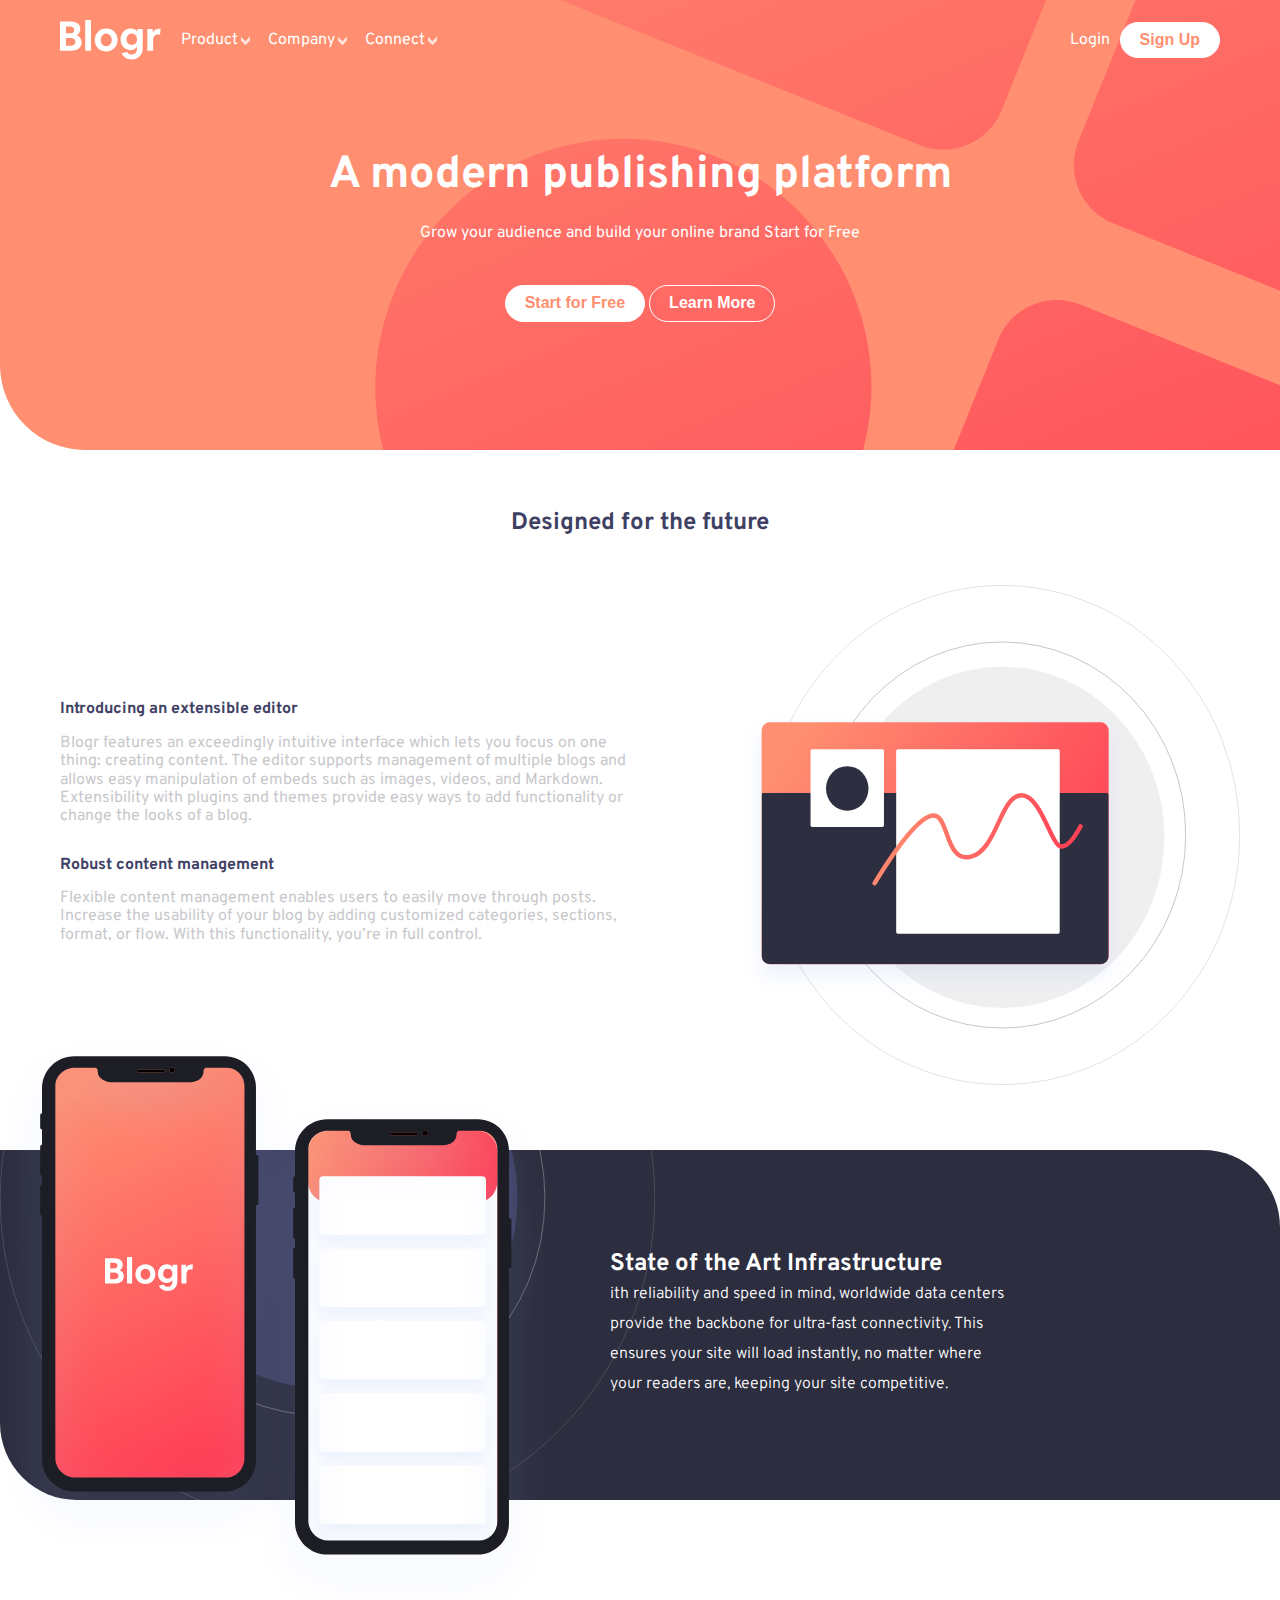
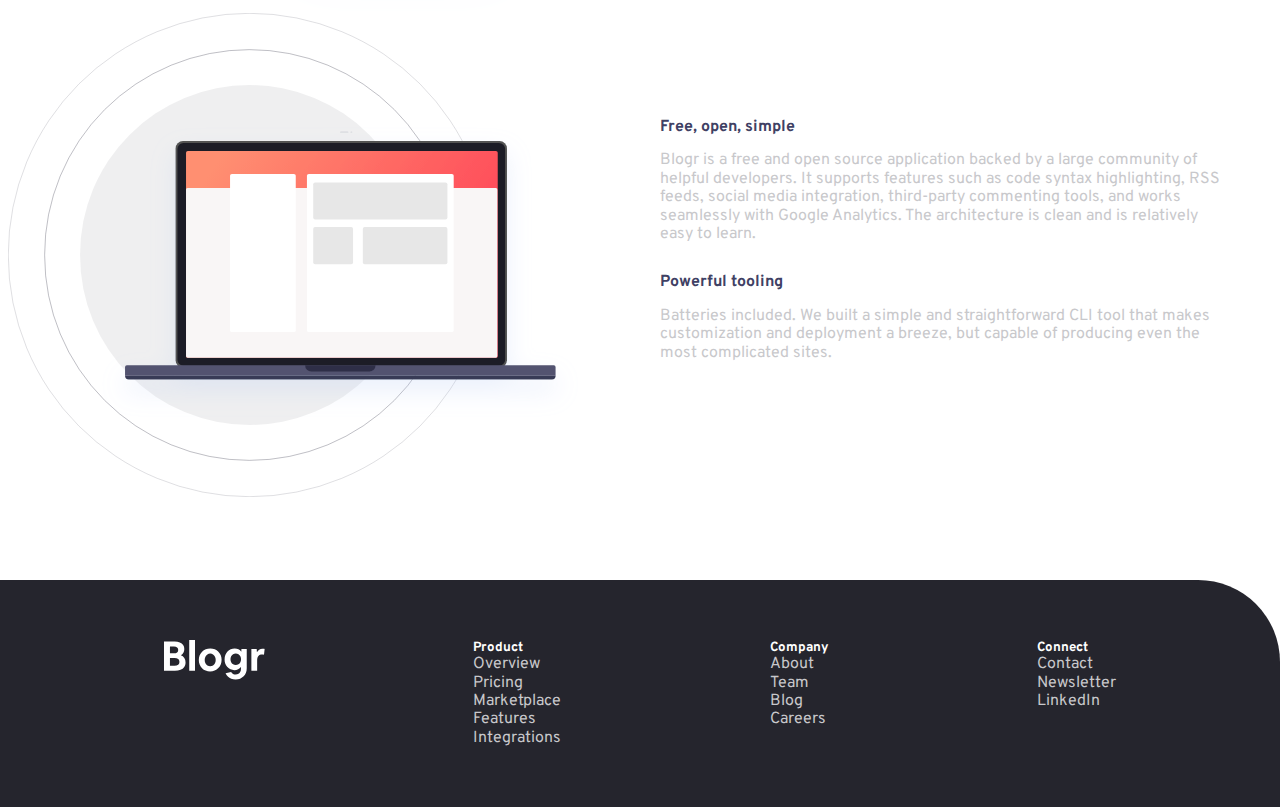
<file: index.html>
<!DOCTYPE html>
<html lang="en">
<head>
    <meta charset="UTF-8">
    <meta name="viewport" content="width=device-width, initial-scale=1.0">
    <title>Document</title>
    <link rel="preconnect" href="https://fonts.googleapis.com">
    <link rel="preconnect" href="https://fonts.gstatic.com" crossorigin>
    <link href="https://fonts.googleapis.com/css2?family=Overpass:ital,wght@0,100..900;1,100..900&display=swap" rel="stylesheet">    
    <link rel="stylesheet" href="css/website.css">
    <link rel="stylesheet" href="css/normalize.css">

</head>
<body>
    <div class="page-header">
        <nav>
            <img src="images/logo.svg" alt="">
            <div>
                <ul class="nav">
                    <li><a href="#">Product </a>
                    <ul class="dropdown-menu">
                        <li><a href="#"> Overview </a></li>
                        <li><a href="#"> Pricing </a></li>
                        <li><a href="#"> Marketplace </a></li>
                        <li><a href="#"> Features </a></li>
                        <li><a href="#"> Integrations </a></li>
                    </ul></li>
                    <li><a href="#"> Company </a>
                    <ul class="dropdown-menu">
                        <li><a href="#"> About </a></li>
                        <li><a href="#"> Team </a></li>
                        <li><a href="#"> Blog</a></li>
                        <li><a href="#">Careers </a></li>
                    </ul></li>
                    <li><a href="#"> Connect </a>
                    <ul class="dropdown-menu">
                        <li><a href="#"> Connect </a></li>
                        <li><a href="#"> Newsletter </a></li>
                        <li><a href="#"> LinkedIn </a></li>
                    </ul></li>
                </ul>
                <div>
                    <span>Login</span>
                    <button>Sign Up</button>
                </div>
            </div>
            <span class="svg">
                <svg onclick="toggleActivClass(this)"  xmlns="http://www.w3.org/2000/svg" width="24" height="11"><g fill="white" fill-rule="evenodd"><path d="M0 0h24v1H0zM0 5h24v1H0zM0 10h24v1H0z"/></g></svg>
                <svg onclick="toggleActivClass(this)" class="activ"  xmlns="http://www.w3.org/2000/svg" width="18" height="19"><g fill="white" fill-rule="evenodd"><path d="M.868.661l16.97 16.97-.706.708L.162 1.369z"/><path d="M.161 17.632L17.131.662l.708.706-16.97 16.97z"/></g></svg>
            </span>
        </nav>
        <div class="part_tow">
            <h1>A modern publishing platform</h1>
            <p>Grow your audience and build your online brand Start for Free </p>
            <div class="button">
                <button >Start for Free</button>
                <button class="active"> Learn More </button>
            </div>
        </div>
    </div>
    <section class="section_2">
        <h2>Designed for the future</h2>
        <div class="part-tow">
            <div class="one">
                <h4> Introducing an extensible editor </h4>
                <p>Blogr features an exceedingly intuitive interface which lets you focus on one thing: creating content. The editor supports management of multiple blogs and allows easy manipulation of embeds such as images, videos, and Markdown. Extensibility with plugins and themes provide easy ways to add functionality or change the looks of a blog. </p>
                <h4>Robust content management</h4>
                <p> Flexible content management enables users to easily move through posts. Increase the usability of your blog by adding customized categories, sections, format, or flow. With this functionality, you’re in full control.</p>
            </div>
            <div class="tow">
               <img src="images/illustration-editor-desktop.svg" alt="">
            </div>
        </div>
    </section>
    <section class="section_3">
        <img src="images/illustration-phones.svg" alt="">
        <div class="tow">
            <h2>State of the Art Infrastructure </h2>
            <p>ith reliability and speed in mind, worldwide data centers provide the backbone for ultra-fast connectivity. This ensures your site will load instantly, no matter where your readers are, keeping your site competitive.</p>
        </div>
    </section>
    <section class="section_4">
        <img src="images/illustration-laptop-desktop.svg" alt="">
        <div class="one">
            <h4> Free, open, simple</h4>
            <p>Blogr is a free and open source application backed by a large community of helpful developers. It supports features such as code syntax highlighting, RSS feeds, social media integration, third-party commenting tools, and works seamlessly with Google Analytics. The architecture is clean and is relatively easy to learn.</p>
            <h4> Powerful tooling</h4>
            <p>Batteries included. We built a simple and straightforward CLI tool that makes customization and deployment a breeze, but capable of producing even the most complicated sites.</p>
        </div>
    </section>
    <footer>
  
        <svg xmlns="http://www.w3.org/2000/svg" width="101" height="40"><path d="M0 30.803V1.486h10.653c1.982 0 3.695.31 5.14.93 1.446.619 2.56 1.5 3.345 2.642.785 1.142 1.177 2.484 1.177 4.026 0 1.404-.303 2.636-.909 3.695a6.48 6.48 0 01-2.56 2.498c1.487.578 2.643 1.494 3.469 2.746.826 1.253 1.239 2.732 1.239 4.439 0 1.707-.44 3.18-1.322 4.418-.88 1.239-2.12 2.202-3.716 2.89-1.596.688-3.482 1.033-5.657 1.033H0zM5.946 6.565v6.73h4.046c1.35 0 2.388-.282 3.118-.846.73-.564 1.094-1.397 1.094-2.498 0-1.101-.365-1.94-1.094-2.519-.73-.578-1.769-.867-3.118-.867H5.946zm0 19.159h4.624c1.542 0 2.732-.33 3.572-.991.84-.66 1.26-1.61 1.26-2.85 0-1.238-.42-2.188-1.26-2.848-.84-.66-2.03-.991-3.572-.991H5.946v7.68zm19.282 5.079V0h5.781v30.803h-5.78zm20.893.619c-1.624 0-3.124-.29-4.5-.867a10.94 10.94 0 01-3.593-2.416 10.96 10.96 0 01-2.374-3.654c-.564-1.404-.846-2.931-.846-4.583 0-1.652.289-3.173.867-4.563a11.354 11.354 0 012.415-3.654 10.96 10.96 0 013.634-2.436c1.39-.578 2.91-.867 4.562-.867 1.625 0 3.125.289 4.501.867a10.94 10.94 0 013.592 2.416 11.01 11.01 0 012.375 3.633c.564 1.39.846 2.911.846 4.563 0 1.651-.289 3.179-.867 4.583a11.297 11.297 0 01-2.416 3.675 10.96 10.96 0 01-3.633 2.436c-1.39.578-2.911.867-4.563.867zm.083-5.203c1.046 0 1.982-.275 2.808-.825.825-.551 1.48-1.301 1.96-2.25.483-.95.723-2.03.723-3.242 0-1.211-.24-2.292-.722-3.241-.482-.95-1.136-1.7-1.961-2.25-.826-.551-1.762-.826-2.808-.826-1.046 0-1.982.275-2.808.825-.826.55-1.48 1.301-1.961 2.25-.482.95-.723 2.03-.723 3.242 0 1.211.241 2.292.723 3.241.482.95 1.135 1.7 1.961 2.25.826.551 1.762.826 2.808.826zm24.155 3.964a9.13 9.13 0 01-3.86-.826 9.492 9.492 0 01-3.118-2.291c-.881-.977-1.57-2.12-2.065-3.427-.495-1.308-.743-2.719-.743-4.233 0-1.569.255-3.02.764-4.356a10.614 10.614 0 012.147-3.489 10.174 10.174 0 013.22-2.333c1.225-.564 2.554-.846 3.985-.846 1.404 0 2.67.282 3.799.846a7.402 7.402 0 012.807 2.457l.124-2.684h5.327v19.2c0 1.68-.269 3.207-.805 4.584-.537 1.376-1.301 2.56-2.292 3.55a10.231 10.231 0 01-3.53 2.292c-1.363.537-2.87.805-4.522.805-1.624 0-3.083-.254-4.376-.764a10.468 10.468 0 01-3.386-2.126 10.035 10.035 0 01-2.271-3.18L67.097 32a5.452 5.452 0 001.92 1.879c.784.454 1.672.681 2.663.681 1.074 0 2.003-.24 2.787-.723.785-.481 1.397-1.156 1.838-2.023.44-.867.66-1.879.66-3.035v-1.775a7.793 7.793 0 01-2.828 2.333c-1.143.564-2.402.846-3.778.846zm1.404-5.12c1.018 0 1.92-.254 2.704-.764a5.556 5.556 0 001.879-2.064c.468-.867.702-1.851.702-2.952 0-1.102-.234-2.086-.702-2.953a5.556 5.556 0 00-1.879-2.064c-.784-.51-1.686-.764-2.704-.764-1.019 0-1.92.255-2.705.764a5.556 5.556 0 00-1.879 2.064c-.468.867-.702 1.851-.702 2.953 0 1.1.234 2.085.702 2.952a5.556 5.556 0 001.88 2.064c.784.51 1.685.764 2.704.764zm15.607 5.74V9h5.327l.206 3.304c.55-1.157 1.294-2.044 2.23-2.664.936-.62 2.037-.929 3.303-.929.386 0 .77.035 1.156.103.386.07.73.159 1.033.269l-.62 5.698a4.361 4.361 0 00-.929-.227 7.495 7.495 0 00-.97-.062c-1.597 0-2.822.489-3.675 1.466-.853.977-1.28 2.36-1.28 4.15v10.694h-5.78z" fill="#FFF" fill-rule="nonzero"/></svg>
        <nav>
            <h5> Product</h5>
            <ul>
                <li><a href="#">Overview </a></li>
                <li><a href="#"> Pricing </a></li>
                <li><a href="#"> Marketplace </a></li>
                <li><a href="#"> Features </a></li>
                <li><a href="#"> Integrations </a></li>
            </ul>
        </nav>
        <nav>
            <h5> Company </h5>
            <ul>
                <li><a href="#"> About </a></li>
                <li><a href="#"> Team </a></li>
                <li><a href="#"> Blog </a></li>
                <li><a href="#"> Careers</a></li>
            </ul>
        </nav>
        <nav>
            <h5>Connect </h5>
            <ul>
                <li><a href="#"> Contact </a></li>
                <li><a href="#"> Newsletter </a></li>
                <li><a href="#"> LinkedIn</a></li>
            </ul>
        </nav>
    </footer>
<script src="js/script.js">
</script>
</body>
</html>
</file>
<file: css/website.css>
button {
  background-color: hsl(0, 0%, 100%);
  color: hsl(13, 100%, 72%);
  border-radius: 20px;
  padding: 8px 19px;
  border: none;
  cursor: pointer;
  font-weight: 600;
  transition: 0.5s;
  border: 1px solid white;
  font-size: 11px;
}
button:hover {
  background-color: hsl(355, 100%, 74%);
  color: hsl(0, 0%, 100%);
}
button.active {
  background-color: transparent;
  color: hsl(0, 0%, 100%);
}
button.active:hover {
  background-color: hsl(0, 0%, 100%);
  color: hsl(13, 100%, 72%);
}

ul {
  list-style: none;
}

a {
  text-decoration: none;
}

* {
  box-sizing: border-box;
  margin: 0;
  padding: 0;
}

body {
  font-family: "Overpass", sans-serif;
  font-weight: 400, 500, 700;
  overflow-x: hidden;
}

.page-header nav {
  height: 80px;
  display: flex;
  justify-content: space-between;
  align-items: center;
}
@media (max-width: 767px) {
  .page-header nav {
    padding: 30px;
  }
}
.page-header nav div {
  flex: 1;
  height: 100%;
  display: flex;
  justify-content: space-between;
  align-items: center;
}
@media (max-width: 767px) {
  .page-header nav div {
    display: none;
  }
  .page-header nav div.activ {
    display: block;
    position: absolute;
    top: 80px;
    left: 0;
    width: 100%;
    height: 100%;
    margin: auto;
    background-color: hsl(0, 0%, 100%);
    border-radius: 4px;
  }
}
.page-header nav div ul.nav {
  display: flex;
  height: 100%;
  align-items: center;
  padding-left: 20px;
  gap: 30px;
  flex: 1;
}
@media (max-width: 767px) {
  .page-header nav div ul.nav {
    flex-direction: column;
    height: 50%;
    padding: 20px;
    left: 73px;
  }
}
.page-header nav div ul.nav > li {
  position: relative;
}
.page-header nav div ul.nav > li.activ > .dropdown-menu {
  display: block;
}
.page-header nav div ul.nav > li.activ li::after {
  -webkit-transform: rotateX(180deg);
  -moz-transform: rotateX(180deg);
  -ms-transform: rotateX(180deg);
  transform: rotateX(180deg);
}
@media (max-width: 767px) {
  .page-header nav div ul.nav > li {
    text-align: center;
    height: 20Px;
    width: 100%;
  }
}
.page-header nav div ul.nav > li a {
  color: hsl(0, 0%, 100%);
}
@media (max-width: 767px) {
  .page-header nav div ul.nav > li a {
    color: hsl(237, 23%, 32%);
  }
}
.page-header nav div ul.nav > li::after {
  content: "";
  position: absolute;
  top: 28%;
  right: -12px;
  width: 9px;
  height: 10px;
  background-image: url("../images/icon-arrow-light.svg");
  background-position: center;
  background-size: cover;
  background-image: url("../images/icon-arrow-light.svg");
}
@media (max-width: 767px) {
  .page-header nav div ul.nav > li::after {
    background-image: url("../images/icon-arrow-dark.svg");
    right: 164px;
  }
}
.page-header nav div ul.nav > li ul.dropdown-menu {
  position: absolute;
  top: 23px;
  display: block;
  background-color: hsl(0, 0%, 100%);
  padding: 10px auto;
  border-radius: 4px;
  width: fit-content;
  height: fit-content;
  padding: 15Px;
  min-width: 161px;
  display: none;
}
@media (max-width: 767px) {
  .page-header nav div ul.nav > li ul.dropdown-menu {
    position: relative;
    background-color: hsl(240, 2%, 79%);
    width: 90%;
    margin: auto;
    z-index: 55;
    top: 10px;
  }
}
.page-header nav div ul.nav > li ul.dropdown-menu li {
  text-align: left;
}
@media (max-width: 767px) {
  .page-header nav div ul.nav > li ul.dropdown-menu li {
    text-align: center;
    padding: 10px;
  }
}
.page-header nav div ul.nav > li ul.dropdown-menu li a {
  color: hsl(240, 10%, 16%);
  font-weight: 400;
}
@media (max-width: 767px) {
  .page-header nav div ul.nav > li ul.dropdown-menu li a {
    color: hsl(237, 23%, 32%);
  }
}
.page-header nav div ul.nav > li ul.dropdown-menu li a:hover {
  font-weight: 700;
}
.page-header nav div div {
  display: flex;
  justify-content: flex-end;
  gap: 10px;
}
.page-header nav div div span {
  color: hsl(0, 0%, 100%);
  cursor: pointer;
}
@media (max-width: 767px) {
  .page-header nav div div span {
    color: hsl(237, 23%, 32%);
  }
}
@media (max-width: 767px) {
  .page-header nav div div {
    flex-direction: column;
    justify-content: flex-start;
  }
}
.page-header nav .svg {
  display: none;
}
@media (max-width: 767px) {
  .page-header nav .svg {
    display: block;
  }
}
.page-header nav .svg svg.activ {
  display: none;
}
.page-header .part_tow {
  text-align: center;
  color: hsl(0, 0%, 100%);
  align-items: center;
  display: flex;
  flex-direction: column;
  flex: 1;
  padding: 40px 0;
}
.page-header .part_tow h1 {
  font-size: 45Px;
  margin-bottom: 22px;
}
@media (max-width: 480px) {
  .page-header .part_tow h1 {
    font-size: 32px;
  }
}
@media (max-width: 767px) {
  .page-header .part_tow h1 {
    font-size: 53px;
  }
}
.page-header .part_tow p {
  margin-bottom: 43px;
}
.page-header .part_tow .button:nth-child(2) {
  margin-left: 20px;
}
.page-header {
  background-color: hsl(13, 100%, 72%);
  padding: 0 60px;
  display: flex;
  height: 450px;
  flex-direction: column;
  background-image: url("../images/bg-pattern-intro-desktop.svg");
  background-size: 2000px;
  background-position: left;
  border-bottom-left-radius: 85px;
}
@media (max-width: 480px) {
  .page-header {
    background-image: url("../images/bg-pattern-intro-mobile.svg");
    background-position: center;
    background-size: 1000px;
    padding: 0 30px;
  }
}
@media (max-width: 767px) {
  .page-header {
    background-image: url("../images/bg-pattern-intro-mobile.svg");
    background-position: center;
    height: fit-content;
  }
}

.section_2 {
  display: flex;
  flex-direction: column;
  justify-content: space-between;
  padding: 60px;
  height: 700px;
}
@media (max-width: 480px) {
  .section_2 {
    padding: 30px;
  }
}
@media (max-width: 767px) {
  .section_2 {
    height: fit-content;
    text-align: center;
  }
}
.section_2 h2 {
  color: hsl(237, 23%, 32%);
  text-align: center;
}
@media (max-width: 480px) {
  .section_2 h2 {
    font-size: 23px;
  }
}
@media (max-width: 767px) {
  .section_2 h2 {
    font-size: 38px;
  }
}
.section_2 .part-tow {
  display: flex;
  align-items: center;
  justify-content: space-between;
}
@media (max-width: 480px) {
  .section_2 .part-tow {
    margin-top: 50px;
    text-align: center;
    margin-bottom: 121px;
  }
}
@media (max-width: 767px) {
  .section_2 .part-tow {
    flex-direction: column-reverse;
    margin-top: 60px;
    text-align: center;
  }
}
.section_2 .part-tow .one {
  flex-basis: 50%;
}
@media (max-width: 480px) {
  .section_2 .part-tow .one {
    margin-top: 50px;
  }
}
@media (max-width: 767px) {
  .section_2 .part-tow .one {
    margin-top: 40px;
    margin-bottom: 80px;
  }
}
.section_2 .part-tow .one h4 {
  color: hsl(237, 23%, 32%);
  margin-bottom: 15px;
}
@media (max-width: 480px) {
  .section_2 .part-tow .one h4 {
    font-size: 23px;
  }
}
.section_2 .part-tow .one p {
  margin-bottom: 30px;
  color: hsl(240, 2%, 79%);
}
@media (max-width: 480px) {
  .section_2 .part-tow .one p {
    font-size: 14px;
  }
}
.section_2 .part-tow .tow {
  position: relative;
  margin: 0;
  transform: translateX(20px);
}
.section_2 .part-tow .tow img {
  width: 500px;
  height: 500px;
}
@media (max-width: 480px) {
  .section_2 .part-tow .tow img {
    width: 400Px;
    height: 400px;
  }
}

.section_3 {
  display: flex;
  align-items: center;
  background-color: hsl(237, 17%, 21%);
  height: 350Px;
  border-radius: 0px 77px 0 77px;
  background-image: url("../images/bg-pattern-circles.svg");
  background-position: left;
  background-size: cover;
  background-size: 655px;
  background-repeat: no-repeat;
  background-position-y: -281px;
  margin-bottom: 30px;
  position: relative;
}
@media (max-width: 480px) {
  .section_3 {
    padding: 30px;
  }
}
@media (max-width: 767px) {
  .section_3 {
    flex-direction: column;
    height: fit-content;
    text-align: center;
  }
}
.section_3 .tow {
  margin-left: 58px;
}
@media (max-width: 480px) {
  .section_3 .tow {
    margin-top: -100Px;
    padding-bottom: 79px;
  }
}
@media (max-width: 767px) {
  .section_3 .tow {
    margin-top: -100Px;
    padding-bottom: 79px;
    margin-left: 0px;
  }
}
.section_3 .tow h2 {
  color: hsl(0, 0%, 100%);
}
@media (max-width: 480px) {
  .section_3 .tow h2 {
    font-weight: 500;
    font-size: 43px;
  }
}
@media (max-width: 375px) {
  .section_3 .tow h2 {
    font-size: 36px;
  }
}
@media (max-width: 767px) {
  .section_3 .tow h2 {
    font-size: 47px;
  }
}
.section_3 .tow p {
  color: hsl(0, 0%, 100%);
  max-width: 400px;
  font-weight: 300;
  line-height: 30px;
}
@media (max-width: 480px) {
  .section_3 .tow p {
    margin: auto;
    font-size: 16px;
    margin-top: 20px;
  }
}
@media (max-width: 767px) {
  .section_3 .tow p {
    max-width: 85%;
    margin: 30px auto auto;
  }
}
@media (max-width: 767px) {
  .section_3 img {
    transform: translateY(-150px);
    width: 400px;
    height: 400Px;
  }
}

.section_4 {
  padding: 60px;
  display: flex;
  align-items: center;
  height: 650px;
}
@media (max-width: 480px) {
  .section_4 {
    padding: 30px;
  }
}
@media (max-width: 767px) {
  .section_4 {
    flex-direction: column;
    height: fit-content;
    text-align: center;
  }
}
.section_4 img {
  width: 600px;
  transform: translateX(-52px);
}
.section_4 .one {
  flex-basis: 50%;
}
@media (max-width: 480px) {
  .section_4 .one {
    margin-top: 30px;
  }
}
.section_4 .one h4 {
  color: hsl(237, 23%, 32%);
  margin-bottom: 15px;
}
@media (max-width: 480px) {
  .section_4 .one h4 {
    font-size: 23px;
  }
}
.section_4 .one p {
  color: hsl(240, 2%, 79%);
  margin-bottom: 30px;
}
@media (max-width: 480px) {
  .section_4 .one p {
    font-size: 14px;
  }
}

footer {
  display: flex !important;
  padding: 60px;
  background-color: hsl(240, 10%, 16%);
  justify-content: space-around;
  border-top-right-radius: 82px;
}
@media (max-width: 480px) {
  footer {
    flex-direction: column;
    text-align: center;
    padding: 30px;
  }
  footer svg {
    margin: auto;
    margin-bottom: 30px;
  }
  footer nav ul {
    margin-bottom: 30px;
  }
}
footer nav h5 {
  color: hsl(0, 0%, 100%);
}
footer nav ul a {
  color: hsl(240, 2%, 79%);
}
footer nav ul a:hover {
  text-decoration-line: revert;
}

/*# sourceMappingURL=website.css.map */
</file>
